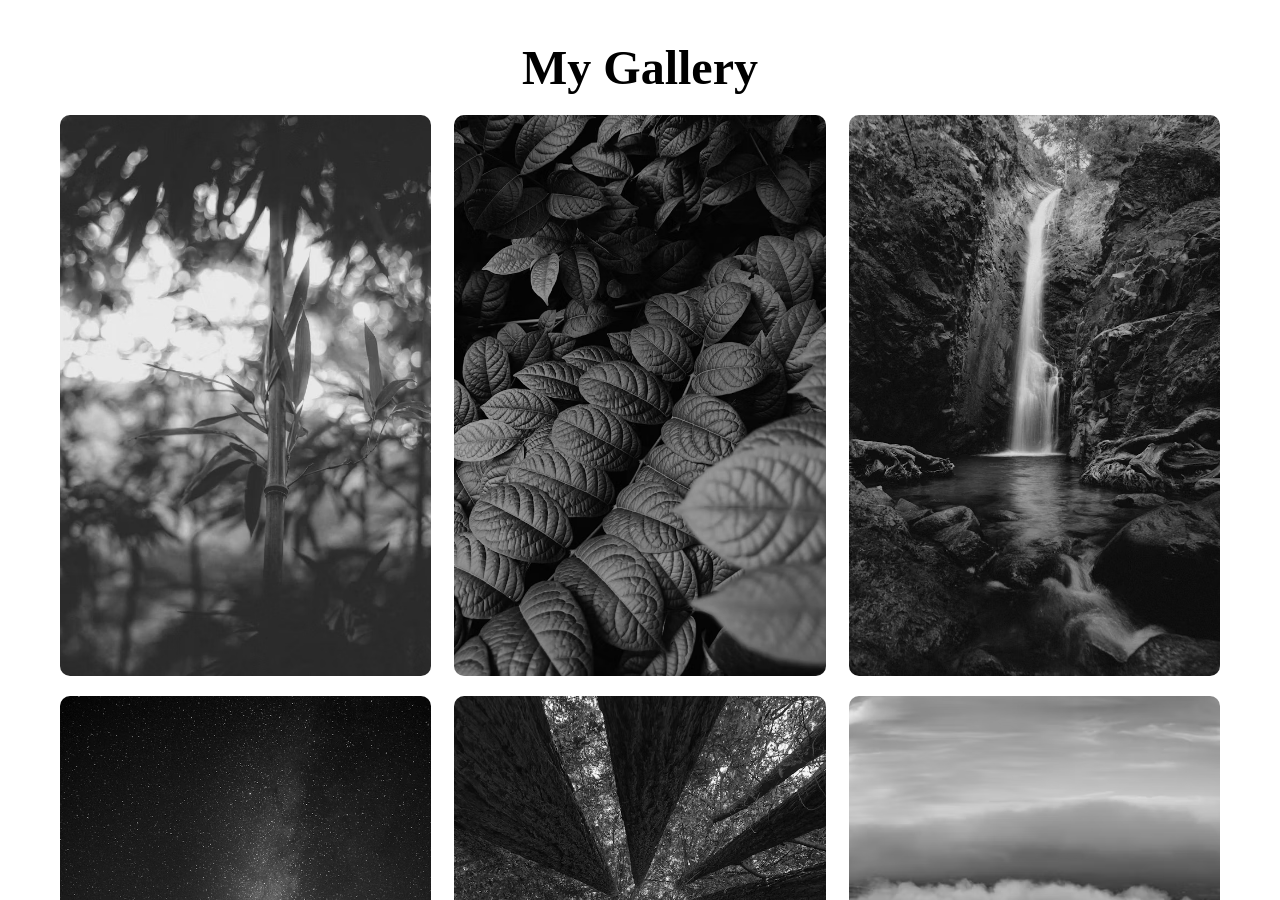
<file: one/index.html>
<!DOCTYPE html>
<html lang="en">
<head>
    <meta charset="UTF-8">
    <meta name="viewport" content="width=device-width, initial-scale=1.0">
    <title>My Gallery</title>
    <link rel="stylesheet" href="style.css">
</head>
<body>
    

     <div id="wrapper">

    <div class="container">
      <h1>My Gallery</h1>
      
      <div class="gallery">
        
        <figure class="card">
          <img src="./assets/image1.avif" alt="">
          <figcaption>image1</figcaption>
        </figure>
        <figure class="card">
          <img src="./assets/image2.avif" alt="">
          <figcaption>image2</figcaption>
        </figure>
        <figure class="card">
          <img src="./assets/image3.avif" alt="">
          <figcaption>image3</figcaption>
        </figure>
        <figure class="card">
          <img src="./assets/image4.avif" alt="">
          <figcaption>image4</figcaption>
        </figure>
        <figure class="card">
          <img src="./assets/image5.avif" alt="">
          <figcaption>image5</figcaption>
        </figure>
        <figure class="card">
          <img src="./assets/image6.avif" alt="">
          <figcaption>image6</figcaption>
        </figure>
        <figure class="card">
          <img src="./assets/image7.avif" alt="">
          <figcaption>image7</figcaption>
        </figure>
        <figure class="card">
          <img src="./assets/image8.avif" alt="">
          <figcaption>image8</figcaption>
        </figure>
        <figure class="card">
          <img src="./assets/image9.avif" alt="">
          <figcaption>image9</figcaption>
        </figure>
      </div>
    </div>

  
  </div>
</body>
</html>
</file>
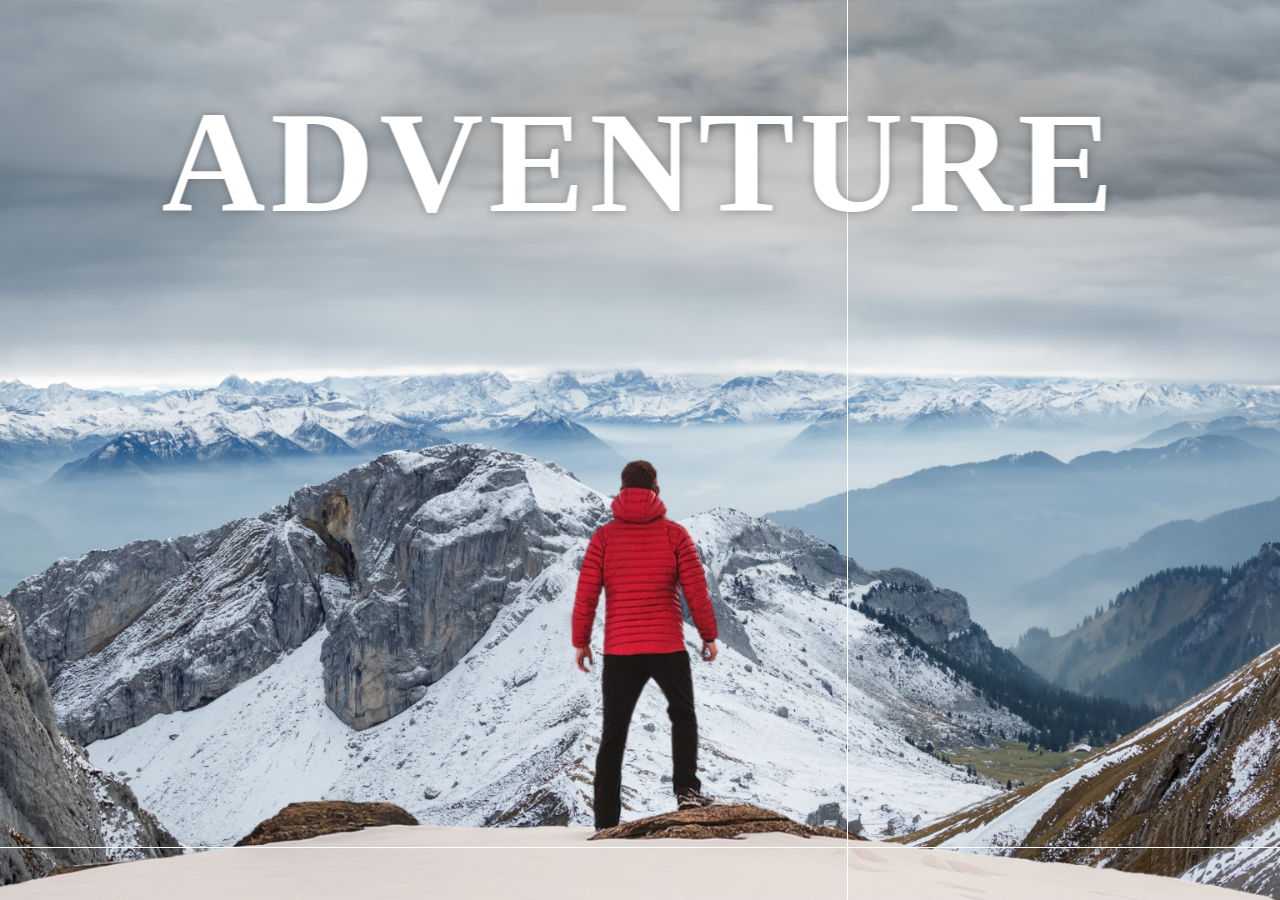
<file: Parallax Effects/index.html>
<!DOCTYPE html>
<html lang="en">
<head>
    <meta charset="UTF-8">
    <meta name="viewport" content="width=device-width, initial-scale=1.0">
    <title>Parallax Effects</title>
    <link rel="stylesheet" href="style.css">
</head>
<body>
    
    <div id="wrapper">

        <header>
            <img class="background" src="./assets/background.png" alt="background">
            <img class="foreground" src="./assets//foreground.png" alt="foreground">
            <h1>ADVENTURE</h1>
        </header>

        <section>
            <h2 class="secHeading">Adventure Time</h2>
            <p class="text">Lorem ipsum dolor sit amet consectetur adipisicing elit. Amet, suscipit. Dolor quam exercitationem eligendi! Suscipit ex nesciunt alias commodi fuga harum corrupti assumenda soluta iste quis nam modi error, eum corporis odio esse eius accusantium sed mollitia hic ducimus nostrum est! Excepturi cupiditate vitae doloremque ut mollitia ad voluptate neque magni voluptates consectetur ullam illum accusamus exercitationem, a quam iste.

            <br>
            <br>


            Lorem, ipsum dolor sit amet consectetur adipisicing elit. Sint ipsum earum quo molestias, alias numquam beatae! Nemo nostrum totam a accusantium, explicabo deleniti tempora odit iste velit earum dignissimos commodi quia aspernatur dolorem reprehenderit sed accusamus nesciunt, iure, cum voluptatum! Expedita soluta magnam adipisci cum iusto placeat vero tempora possimus.</p>


            <div class="bg bg1">

                <h2 class="desc">BIKING</h2>
            </div>


             <p class="text">Lorem ipsum dolor sit amet consectetur adipisicing elit. Amet, suscipit. Dolor quam exercitationem eligendi! Suscipit ex nesciunt alias commodi fuga harum corrupti assumenda soluta iste quis nam modi error, eum corporis odio esse eius accusantium sed mollitia hic ducimus nostrum est! Excepturi cupiditate vitae doloremque ut mollitia ad voluptate neque magni voluptates consectetur ullam illum accusamus exercitationem, a quam iste.

            <br>
            <br>


            Lorem, ipsum dolor sit amet consectetur adipisicing elit. Sint ipsum earum quo molestias, alias numquam beatae! Nemo nostrum totam a accusantium, explicabo deleniti tempora odit iste velit earum dignissimos commodi quia aspernatur dolorem reprehenderit sed accusamus nesciunt, iure, cum voluptatum! Expedita soluta magnam adipisci cum iusto placeat vero tempora possimus.</p>


            <div class="bg bg2">

                <h2 class="desc">PARA GLIDING</h2>
            </div>


             <p class="text">Lorem ipsum dolor sit amet consectetur adipisicing elit. Amet, suscipit. Dolor quam exercitationem eligendi! Suscipit ex nesciunt alias commodi fuga harum corrupti assumenda soluta iste quis nam modi error, eum corporis odio esse eius accusantium sed mollitia hic ducimus nostrum est! Excepturi cupiditate vitae doloremque ut mollitia ad voluptate neque magni voluptates consectetur ullam illum accusamus exercitationem, a quam iste.

            <br>
            <br>


            Lorem, ipsum dolor sit amet consectetur adipisicing elit. Sint ipsum earum quo molestias, alias numquam beatae! Nemo nostrum totam a accusantium, explicabo deleniti tempora odit iste velit earum dignissimos commodi quia aspernatur dolorem reprehenderit sed accusamus nesciunt, iure, cum voluptatum! Expedita soluta magnam adipisci cum iusto placeat vero tempora possimus.</p>




            <div class="bg bg3">

                <h2 class="desc">SURFING</h2>
            </div>


             <p class="text">Lorem ipsum dolor sit amet consectetur adipisicing elit. Amet, suscipit. Dolor quam exercitationem eligendi! Suscipit ex nesciunt alias commodi fuga harum corrupti assumenda soluta iste quis nam modi error, eum corporis odio esse eius accusantium sed mollitia hic ducimus nostrum est! Excepturi cupiditate vitae doloremque ut mollitia ad voluptate neque magni voluptates consectetur ullam illum accusamus exercitationem, a quam iste.

            <br>
            <br>


            Lorem, ipsum dolor sit amet consectetur adipisicing elit. Sint ipsum earum quo molestias, alias numquam beatae! Nemo nostrum totam a accusantium, explicabo deleniti tempora odit iste velit earum dignissimos commodi quia aspernatur dolorem reprehenderit sed accusamus nesciunt, iure, cum voluptatum! Expedita soluta magnam adipisci cum iusto placeat vero tempora possimus.</p>
            
        </section>


    </div>


</body>
</html>
</file>
<file: one/style.css>
* {
  margin: 0;
  padding: 0;
  box-sizing: border-box;
}

html, body {
  width: 100%;
  height: 100%;
}



#wrapper{
  height:100vh;
  overflow-x:hidden;
  overflow-y:auto;
}

.container{
  height:100%;
  max-width:1200px;
  margin:0 auto;
  padding:20px;
}

.container h1{
  margin: 20px 100px;
  text-align: center;
  margin-bottom: 20px;
  font-size: 3rem;
}

.gallery{
  display: flex;
  flex-wrap: wrap;
  justify-content: space-between;
}


.card {
  width:32%;
  position:relative;
  margin-bottom: 20px;
  border-radius: 10px;
  overflow: hidden;
}
 
.card img{
  
  width:100%;
  height:100%;
  filter: grayscale(100%);
  box-shadow: 0 0 20px #333;
  object-fit: cover;
}

.card:hover {
  transform: scale(1.03);
  transition: 0.5s;
  filter: drop-shadow(0 0 10px #333);
}


.card:hover img {
  filter: grayscale(0%);
}

.card figcaption{
  position: absolute;
  bottom: 0;
  left: 0;
  padding: 25px;
  width: 100%;
  height: 20%;
  font-size: 16px;
  font-weight: 500;
  color: #fff;
  opacity: 0;
  border-radius: 0 0 10px 10px;
  background: linear-gradient(0deg, rgba(0, 0, 0, 0.5) 0%, rgba(255, 255, 255, 0) 100%);
  transition: 0.3s;
}

.card:hover figcaption {
  opacity: 1;
  transform: scale(1.03);
}
</file>
<file: Parallax Effects/style.css>
* {
  margin: 0;
  padding: 0;
  box-sizing: border-box;
}

html, body {
  width: 100%;
  height: 100%;
}


#wrapper{
    height: 100vh;
    overflow-x: hidden;
    overflow-y: auto;
    perspective: 10px;
}

header{
    position: relative;
    height: 100%;
    display: flex;
    align-items: center;
    justify-content: center;
    transform-style: preserve-3d;
    z-index: -1;
}
.background{
   transform: translateZ(-40px) scale(5);
}

.foreground{
    transform: translateZ(-20px) scale(3);
}

.background, .foreground{

    position: absolute;
    height: 100%;
    width: 100%;
    object-fit: cover;
    z-index: -1;
}

header h1{
    font-size: 9rem;
    position: absolute;
    top: 5rem;
    left: 50%;
    transform: translateX(-50%);
    color: white;
    text-shadow: 0 0 10px rgba(0, 0, 0, 0.3);
    letter-spacing: 5px;  
}

.secHeading{
    font-size: 4rem;
    padding: 0 10rem;
}

.text{
    font-size: 1.5rem;
    padding: 0 10rem;
    margin: 5rem 0;
}


section{
    background-color: rgb(45,45,45);
    color: white;
    padding: 5rem 0;
    z-index: -1;
}


.bg{
    position: relative;
    width: 100%;
    background-attachment: fixed;
    height: 500px;
    background-size: cover;
    background-position: center;
}

.desc{
    position: absolute;
    background-color: white;
    padding: 0.5rem 2.5rem;
    top: 50%;
    left: 50%;
    transform: translate(-50%, -50%);
    color: black;
    font-size: 3.5rem;
    font-weight: 600;
}






.bg1{
    background-image: url(./assets/sport-1.jpg);
}
.bg2{
    background-image: url(./assets/sport-2.jpg);
}
.bg3{
    background-image: url(./assets/sport-3.jpg);
}
</file>
